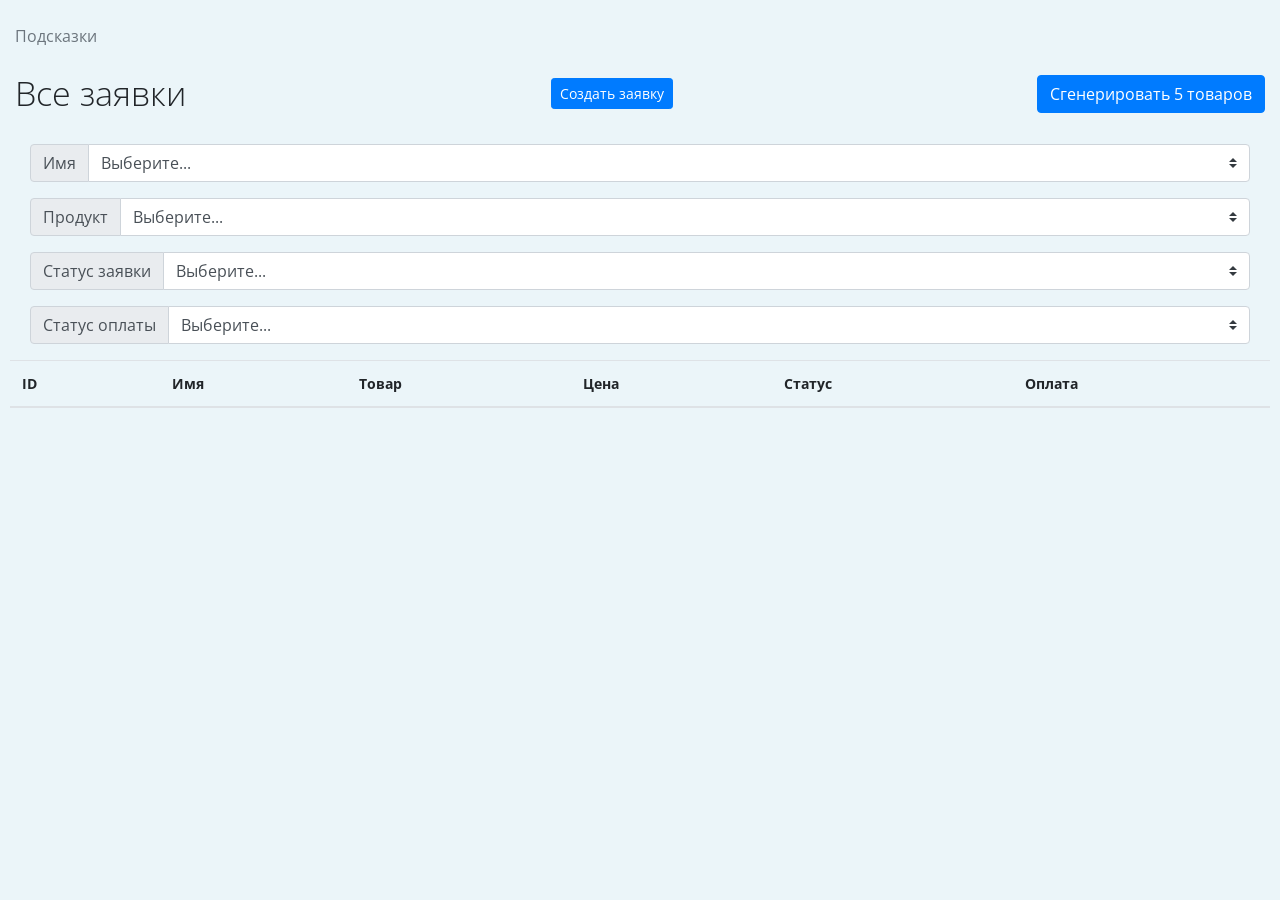
<file: index.html>
<!doctype html>
<html lang="ru">

<head>
	<!-- Required meta tags -->
	<meta charset="utf-8">
	<meta name="viewport" content="width=device-width, initial-scale=1, shrink-to-fit=no">
	<!-- Bootstrap CSS -->
	<link rel="stylesheet" href="libs/bootstrap/css/bootstrap.min.css">
	<!-- User CSS -->
	<link rel="stylesheet" href="css/main.css">
	<!-- Google Fonts -->
	<link href="https://fonts.googleapis.com/css?family=Open+Sans:300,400,600,700,800&amp;subset=cyrillic-ext" rel="stylesheet">
	<!-- Title -->
	<title>Список заявок</title>
</head>

<body>
	<header class="container-fluid pt-4 text-left">
		<p><a class="text-muted" href="hints.html">Подсказки</a></p>
	</header>
	<!-- container-fluid -->
	<div class="container-fluid">

		<!-- Шапка -->
		<div class="heading">
			<div class="title-1 inline">Все заявки </div>
			<a href="new.html" class="btn btn-primary btn-sm">Создать заявку</a>
			<button type="button" class="btn btn-primary" data-generate>Сгенерировать 5 товаров</button>
		</div>
		<!-- // Шапка -->

		<!-- Фильтр -->
		<form>
			<div class="form-row">
				<div class="col">
				<!-- Фильтр имени -->
				<div class="col">
					<div class="input-group mb-3">
						<div class="input-group-prepend">
							<label class="input-group-text" for="inputGroupSelect01">Имя</label>
						</div>
						<select class="custom-select" id="inputGroupSelect01" data-sortbar-client-name>
							<option value='0' selected>Выберите...</option>
						</select>
					</div>
				</div>
				<!-- // Фильтр имени -->
				<!-- Фильтр продуктов -->
				<div class="col">
					<div class="input-group mb-3">
						<div class="input-group-prepend">
							<label class="input-group-text" for="inputGroupSelect01">Продукт</label>
						</div>
						<select class="custom-select" id="inputGroupSelect01" data-sortbar-goods>
							<option value='0' selected>Выберите...</option>
						</select>
					</div>
				</div>
				<!-- // Фильтр продуктов -->
				<!-- Фильтр статуса заявки -->
				<div class="col">
					<div class="input-group mb-3">
						<div class="input-group-prepend">
							<label class="input-group-text" for="inputGroupSelect01">Статус заявки</label>
						</div>
						<select class="custom-select" id="inputGroupSelect01" data-sortbar-request-status>
							<option value='0' selected>Выберите...</option>
							<option value="1">Новая</option>
							<option value="2">В работе</option>
							<option value="3">Ожидается оплата</option>
							<option value="4">Завершена</option>
							<option value="5">Отказ</option>
						</select>
					</div>
				</div>
				<!-- // Фильтр статуса заявки -->
				<!-- Фильтр статуса оплаты -->
				<div class="col">
					<div class="input-group mb-3">
						<div class="input-group-prepend">
							<label class="input-group-text" for="inputGroupSelect01">Статус оплаты</label>
						</div>
						<select class="custom-select" id="inputGroupSelect01" data-sortbar-payment-status>
							<option value='0' selected>Выберите...</option>
							<option value='1'>Нет оплаты</option>
							<option value='2'>Частично</option>
							<option value='3'>Оплачено</option>
							<option value='4'>Возврат</option>
						</select>
					</div>
				</div>
				<!-- // Фильтр статуса оплаты -->
			</div>
		</form>
		<!-- // Фильтр -->

		<table class="table fs-14">
			<thead>
				<tr>
					<th style="width:150px;">ID</th>
					<th>Имя</th>
					<th>Товар</th>
					<th>Цена</th>
					<th>Статус</th>
					<th>Оплата</th>
				</tr>
			</thead>
			<tbody id='listViewer'>

			</tbody>
		</table>
	</div>
	<!-- // container-fluid -->

	<!-- Optional JavaScript -->
	<!-- jQuery first, then Popper.js, then Bootstrap JS -->
	<script src="libs/jquery/jquery-3.3.1.min.js"></script>
	<script src="libs/popper/popper.min.js"></script>
	<script src="libs/bootstrap/js/bootstrap.min.js"></script>
	<!-- User JS -->
	<script src="js/request.js"></script>
	<script src="js/index.js"></script>
</body>

</html>
</file>
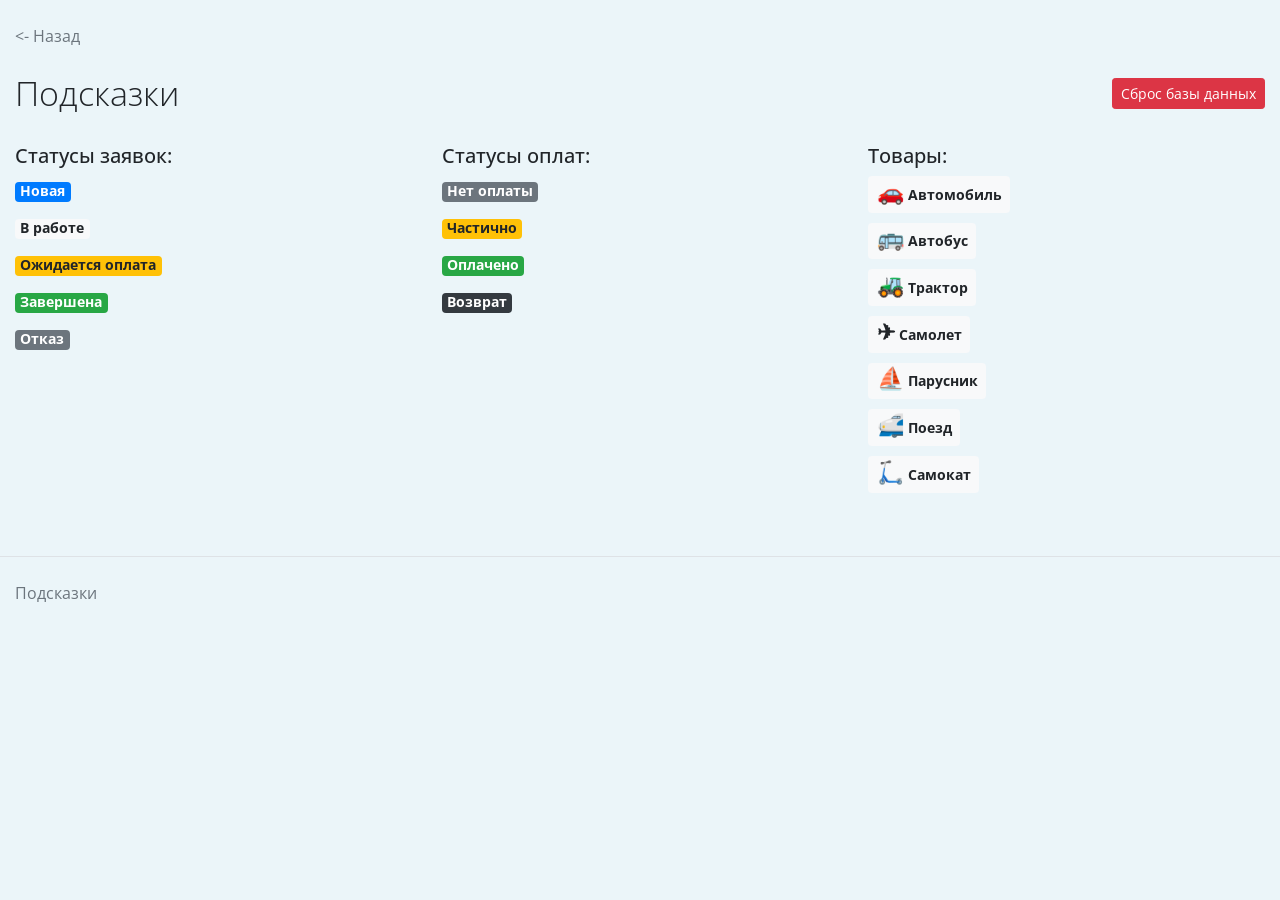
<file: hints.html>
<!doctype html>
<html lang="ru">

<head>
	<!-- Required meta tags -->
	<meta charset="utf-8">
	<meta name="viewport" content="width=device-width, initial-scale=1, shrink-to-fit=no">
	<!-- Bootstrap CSS -->
	<link rel="stylesheet" href="libs/bootstrap/css/bootstrap.min.css">
	<!-- User CSS -->
	<link rel="stylesheet" href="css/main.css">
	<!-- Google Fonts -->
	<link href="https://fonts.googleapis.com/css?family=Open+Sans:300,400,600,700,800&amp;subset=cyrillic-ext" rel="stylesheet">
	<!-- Title -->
	<title>Подсказки</title>
</head>

<body>
	<div class="container-fluid pt-4 text-left">
		<p><a class="text-muted" href="index.html"><- Назад</a></p>
	</div>
	<!-- container-fluid -->
	<div class="container-fluid">

		<!-- Шапка -->
		<div class="heading">
			<div class="title-1 inline">Подсказки</div>
			<button class="btn btn-danger btn-sm" data-reinit>Сброс базы данных</button>
		</div>
		<!-- // Шапка -->

	

	</div>
	<!-- // container-fluid -->

	<div class="container-fluid mt-2">
		<div class="row">
			<div class="col">
				<div class="h5">Статусы заявок:</div>
				<ul class="badges-list">
					<li><span class="badge badge-primary">Новая</span></li>
					<li><span class="badge badge-light">В работе</span></li>
					<li><span class="badge badge-warning">Ожидается оплата</span></li>
					<li><span class="badge badge-success">Завершена</span></li>
					<li><span class="badge badge-secondary">Отказ</span></li>
				</ul>
			</div>
			<div class="col">
				<div class="h5">Статусы оплат:</div>
				<ul class="badges-list">
					<li><span class="badge badge-secondary">Нет оплаты</span></li>
					<li><span class="badge badge-warning">Частично</span></li>
					<li><span class="badge badge-success">Оплачено</span></li>
					<li><span class="badge badge-dark">Возврат</span></li>
				</ul>
			</div>
			<div class="col">
				<div class="h5">Товары:</div>
				<ul class="badges-list">
					<li>
						<span class="badge badge-light badge-lg">
							<span class="icon">🚗</span> Автомобиль
						</span>
					</li>
					<li>
						<span class="badge badge-light badge-lg">
							<span class="icon">🚌</span> Автобус
						</span>
					</li>
					<li>
						<span class="badge badge-light badge-lg">
							<span class="icon">🚜</span> Трактор
						</span>
					</li>
					<li>
						<span class="badge badge-light badge-lg">
							<span class="icon">✈</span> Самолет
						</span>
					</li>
					<li>
						<span class="badge badge-light badge-lg">
							<span class="icon">⛵</span> Парусник
						</span>
					</li>

					<li>
						<span class="badge badge-light badge-lg">
							<span class="icon">🚅</span> Поезд
						</span>
					</li>
					<li>
						<span class="badge badge-light badge-lg">
							<span class="icon">🛴</span> Самокат
						</span>
					</li>
				</ul>
			</div>
		</div>
	</div>

	<footer class="container-fluid pt-4 my-md-5 pt-2 border-top text-left">
		<p><a class="text-muted" href="hints.html">Подсказки</a></p>
	</footer>

	<!-- Optional JavaScript -->
	<!-- jQuery first, then Popper.js, then Bootstrap JS -->
	<script src="libs/jquery/jquery-3.3.1.min.js"></script>
	<script src="libs/popper/popper.min.js"></script>
	<script src="libs/bootstrap/js/bootstrap.min.js"></script>
	<!-- User JS -->
	<script src="js/request.js"></script>
	<script src="js/hints.js"></script>
</body>

</html>
</file>
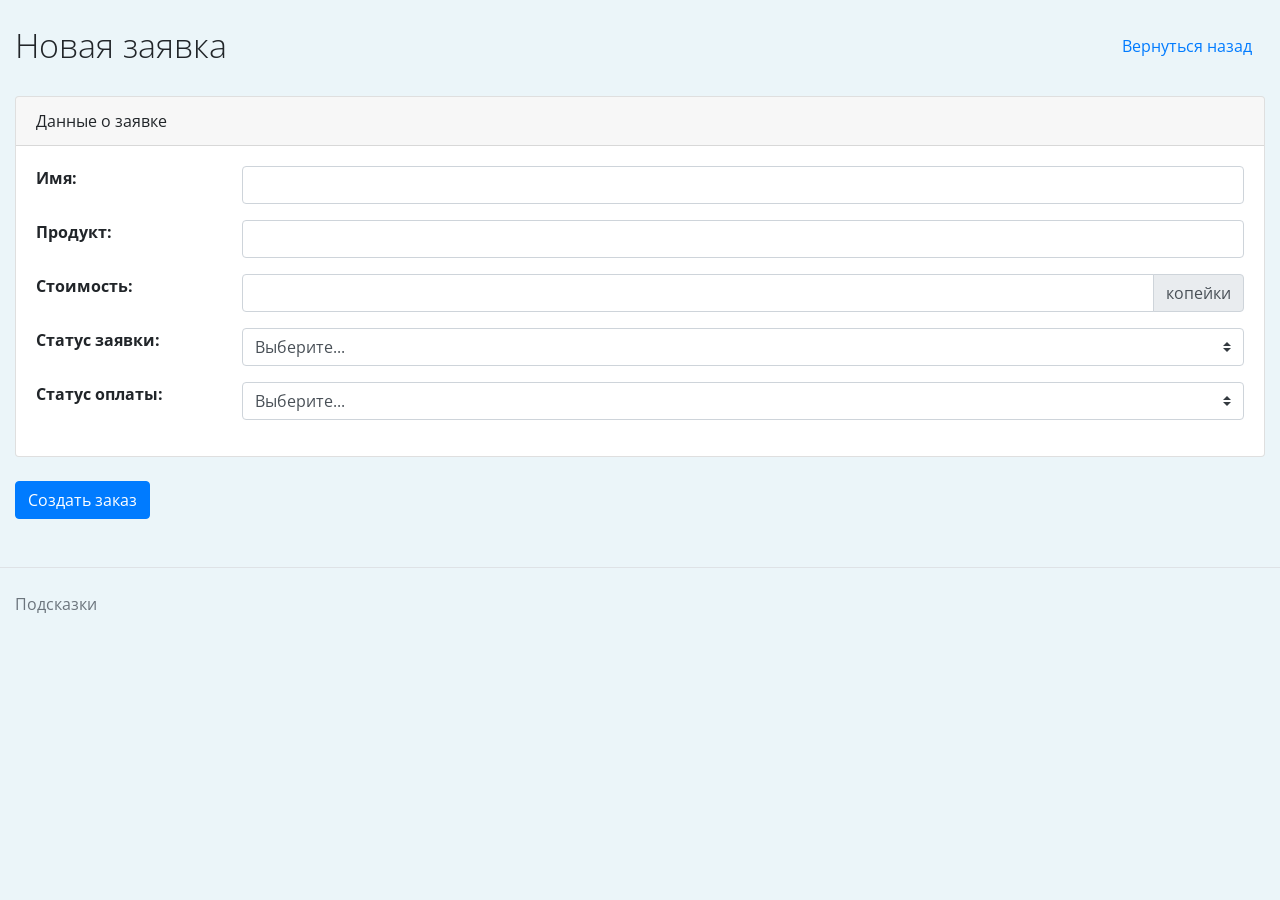
<file: new.html>
<!doctype html>
<html lang="en">

<head>
	<!-- Required meta tags -->
	<meta charset="utf-8">
	<meta name="viewport" content="width=device-width, initial-scale=1, shrink-to-fit=no">
	<!-- Bootstrap CSS -->
	<link rel="stylesheet" href="libs/bootstrap/css/bootstrap.min.css">
	<!-- User CSS -->
	<link rel="stylesheet" href="css/main.css">
	<!-- Google Fonts -->
	<link href="https://fonts.googleapis.com/css?family=Open+Sans:300,400,600,700,800&amp;subset=cyrillic-ext" rel="stylesheet">
	<!-- Title -->
	<title>Новая заявка</title>
</head>

<body>

	<!-- container-fluid -->
	<div class="container-fluid">

		<!-- Шапка -->
		<div class="heading">
			<div class="title-1 inline">Новая заявка</div>
			<a href="index.html" class="btn btn-link">Вернуться назад</a>
		</div>
		<!-- // Шапка -->

		<!-- row -->
		<div class="row">
			<!-- col -->
			<div class="col">
				<form action="">
					<!-- card -->
					<div class="card mb-4">
						<div class="card-header">Данные о заявке</div>
						<div class="card-body">

							<div class="row mb-3">
								<div class="col-md-2"><strong>Имя:</strong></div>
								<div class="col">
									<input type="text" class="form-control" value="" data-new-order-client-name>
								</div>
							</div>

							<div class="row mb-3">
								<div class="col-md-2"><strong>Продукт:</strong></div>
								<div class="col">
									<input type="text" class="form-control" value="" data-new-order-good>
								</div>
							</div>

							<div class="row mb-3">
								<div class="col-md-2"><strong>Стоимость:</strong></div>
								<div class="col">
									<div class="input-group">
										<input type="text" class="form-control" value="" data-new-order-price>
										<div class="input-group-append">
											<span class="input-group-text">копейки</span>
										</div>
									</div>
								</div>
							</div>

							<div class="row mb-3">
								<div class="col-md-2">
									<strong>Статус заявки:</strong>
								</div>
								<div class="col">
									<select class="custom-select" id="inputGroupSelect02" data-new-order-request-status>
										<option selected="0">Выберите...</option>
										<option value="1">Новая</option>
										<option value="2">В работе</option>
										<option value="3">Ожидается оплата</option>
										<option value="4">Завершена</option>
										<option value="5">Отказ</option>
									</select>
								</div>
							</div>
							<div class="row mb-3">
								<div class="col-md-2">
									<strong>Статус оплаты:</strong>
								</div>
								<div class="col">
									<select class="custom-select" id="inputGroupSelect03" data-new-order-payment-status>
										<option selected="0">Выберите...</option>
										<option value="1">Не оплачено</option>
										<option value="2">Частичная оплата</option>
										<option value="3">Полная оплата</option>
										<option value="4">Возврат</option>
									</select>
								</div>
							</div>

						</div>
					</div>
					<!-- //card -->
					<button type="button" class="btn btn-primary" data-create-order>Создать заказ</button>
				</form>
			</div>
			<!-- //col -->
		</div>
		<!-- //row -->

	</div>
	<!-- // container-fluid -->

	<footer class="container-fluid pt-4 my-md-5 pt-2 border-top text-left">
		<p><a class="text-muted" href="hints.html">Подсказки</a></p>
	</footer>

	<!-- Optional JavaScript -->
	<!-- jQuery first, then Popper.js, then Bootstrap JS -->
	<script src="libs/jquery/jquery-3.3.1.min.js"></script>
	<script src="libs/popper/popper.min.js"></script>
	<script src="libs/bootstrap/js/bootstrap.min.js"></script>
	<!-- User JS -->
	<script src="js/request.js"></script>
	<script src="js/new.js"></script>
</body>

</html>
</file>
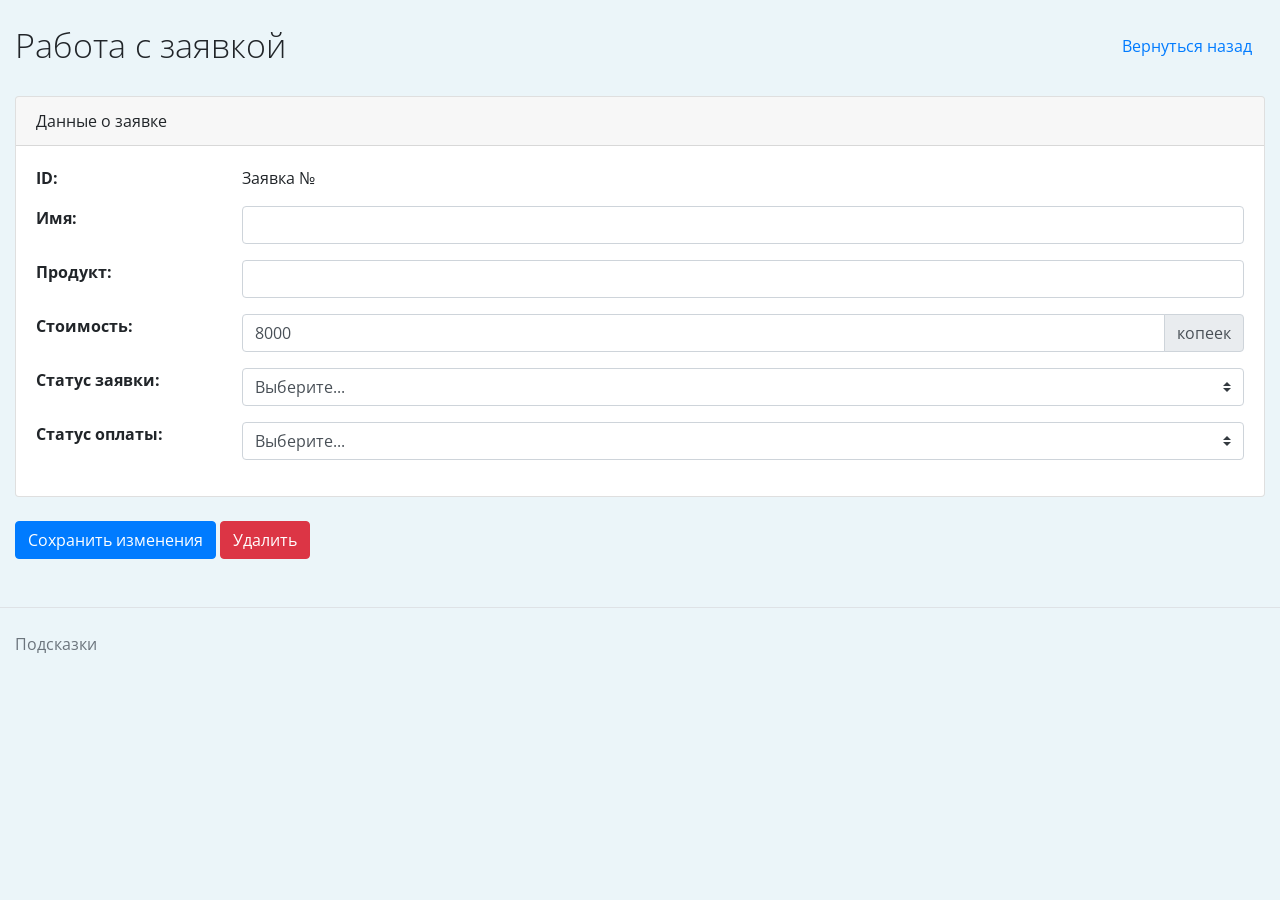
<file: view-and-edit.html>
<!doctype html>
<html lang="en">

<head>
	<!-- Required meta tags -->
	<meta charset="utf-8">
	<meta name="viewport" content="width=device-width, initial-scale=1, shrink-to-fit=no">
	<!-- Bootstrap CSS -->
	<link rel="stylesheet" href="libs/bootstrap/css/bootstrap.min.css">
	<!-- User CSS -->
	<link rel="stylesheet" href="css/main.css">
	<!-- Google Fonts -->
	<link href="https://fonts.googleapis.com/css?family=Open+Sans:300,400,600,700,800&amp;subset=cyrillic-ext" rel="stylesheet">
	<!-- Title -->
	<title>Работа с заявкой</title>
</head>

<body>

	<!-- container-fluid -->
	<div class="container-fluid">

		<!-- Шапка -->
		<div class="heading">
			<div class="title-1 inline">Работа с заявкой</div>
			<a href="index.html" class="btn btn-link">Вернуться назад</a>
		</div>
		<!-- // Шапка -->
		
		<!-- row -->
		<div class="row">
			<!-- col -->
			<div class="col">
				<form action="">
					<!-- card -->
					<div class="card mb-4">
						<div class="card-header">Данные о заявке</div>
						<div class="card-body">

							<div class="row mb-3">
								<div class="col-md-2"><strong>ID:</strong></div>
								<div class="col"> Заявка №<span data-order-id></span> </div>
							</div>

							<div class="row mb-3">
								<div class="col-md-2"><strong>Имя:</strong></div>
								<div class="col">
									<input type="text" class="form-control" value="" data-order-client-name>
								</div>
							</div>

							<div class="row mb-3">
								<div class="col-md-2"><strong>Продукт:</strong></div>
								<div class="col">
									<input type="text" class="form-control" value="" data-order-good>
									<!-- <span class="badge badge-light badge-lg">
										<span class="icon">🛴</span> Самокат
									</span> -->
								</div>
							</div>

							<div class="row mb-3">
								<div class="col-md-2"><strong>Стоимость:</strong></div>
								<div class="col">
									<div class="input-group">
									  <input type="text" class="form-control" value="8000" data-order-price>
									  <div class="input-group-append">
									    <span class="input-group-text">копеек</span>
									  </div>
									</div>
								</div>
							</div>

							<div class="row mb-3">
								<div class="col-md-2">
									<strong>Статус заявки:</strong> 
								</div>
								<div class="col">
									<select class="custom-select" id="inputGroupSelect01" data-order-request-status>
										<option value='0' selected="">Выберите...</option>
										<option value="1">Новая</option>
										<option value="2">В работе</option>
										<option value="3">Ожидается оплата</option>
										<option value="4">Завершена</option>
										<option value="5">Отказ</option>
									</select>
								</div>
							</div>
							<div class="row mb-3">
								<div class="col-md-2">
									<strong>Статус оплаты:</strong> 
								</div>
								<div class="col">
									<select class="custom-select" id="inputGroupSelect01" data-order-payment-status>
										<option value='0' selected="">Выберите...</option>
										<option value="1">Не оплачено</option>
										<option value="3">Частичная оплата</option>
										<option value="4">Полная оплата</option>
										<option value="5">Возврат</option>
									</select>
								</div>
							</div>

						<!-- 	<div class="row mb-3">
								<div class="col-md-2"><strong>Дата создания:</strong></div>
								<div class="col"> 2019-04-23 13:52:13 </div>
							</div> -->
		
						</div>
					</div>
					<!-- //card -->
					<button type="button" class="btn btn-primary" data-order-save>Сохранить изменения</button>
					<button type="button" class="btn btn-danger" data-order-delete>Удалить</button>
				</form>
			</div>
			<!-- //col -->
		</div>
		<!-- //row -->

	</div>
	<!-- // container-fluid -->

	<footer class="container-fluid pt-4 my-md-5 pt-2 border-top text-left">
		<p><a class="text-muted" href="hints.html">Подсказки</a></p>
	</footer>

	<!-- Optional JavaScript -->
	<!-- jQuery first, then Popper.js, then Bootstrap JS -->
	<script src="libs/jquery/jquery-3.3.1.min.js"></script>
	<script src="libs/popper/popper.min.js"></script>
	<script src="libs/bootstrap/js/bootstrap.min.js"></script>
	<!-- User JS -->
	<script src="js/request.js"></script>
	<script src="js/view-and-edit.js"></script>
</body>

</html>
</file>
<file: css/main.css>
html,
body {
	background-color: #EBF5F9;
	font-family: 'Open Sans';
}

.heading {
    margin: 20px 0 25px;
    display: flex;
    justify-content: space-between;
    align-items: center;
}

.title-1 {
    font-size: 34px;
    font-weight: 200;
    margin: 0;
}

.inline {
    display: inline-block;
} 

.fs-14 {
	font-size: 14px;
}

.fs-14 .badge {
	font-size: 14px;
	font-weight: 600;
}

.badges-list {
	font-size: 18px;
	margin: 0;
	padding: 0;
	margin-bottom: 15px;
	list-style-type: none;
}

.badges-list li { margin-bottom: 10px; }

.badge-lg {
	font-size: 14px;
	padding: .25em .6em 0.8em;
} 
.badge-lg .icon {
	font-size: 22px;
	margin-bottom: 4px;
}
</file>
